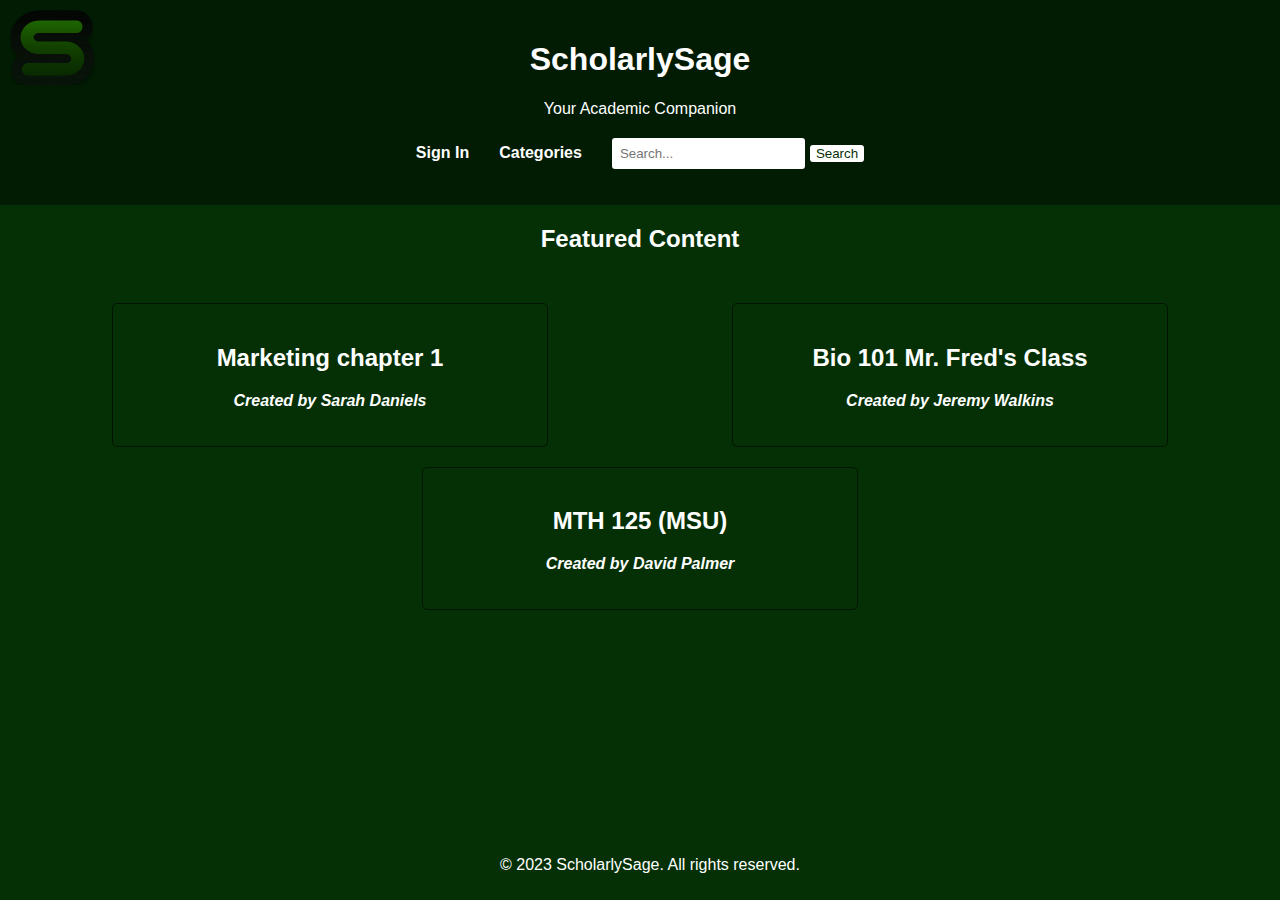
<file: index.html>
<!DOCTYPE html>
<html lang="en">
<head>
    <meta charset="UTF-8">
    <meta name="viewport" content="width=device-width, initial-scale=1.0">
    <link rel="stylesheet" href="styles.css">
    <title>ScholarlySage - Home</title>
</head>
<body>
    <header>
        <a href="index.html">
            <img src="logo.png" alt="ScholarlySage Logo">
        </a>
        <h1>ScholarlySage</h1>
        <p>Your Academic Companion</p>
        <nav>
            <ul>
                <li><a href="signin.html">Sign In</a></li>
                <li><a href="categories.html">Categories</a></li>
                <li>
                    <form>
                        <input type="text" placeholder="Search...">
                        <button type="submit">Search</button>
                    </form>
                </li>
            </ul>
        </nav>
    </header>
    <h2>Featured Content</h2>
    <main>
        <section class="post"><a href="post1.html">
            <h2>Marketing chapter 1</h2>
            <p><em>Created by Sarah Daniels</em></p>
        </a></section>
        <section class="post"><a href="post2.html">
            <h2>Bio 101 Mr. Fred's Class</h2>
            <p><em>Created by Jeremy Walkins</em></p>
        </a></section>
        <section class="post"><a href="post3.html">
            <h2>MTH 125 (MSU)</h2>
            <p><em>Created by David Palmer</em></p>
        </a></section>
    </main>
    <footer>
        <p>&copy; 2023 ScholarlySage. All rights reserved.</p>
    </footer>
</body>
</html>
</file>
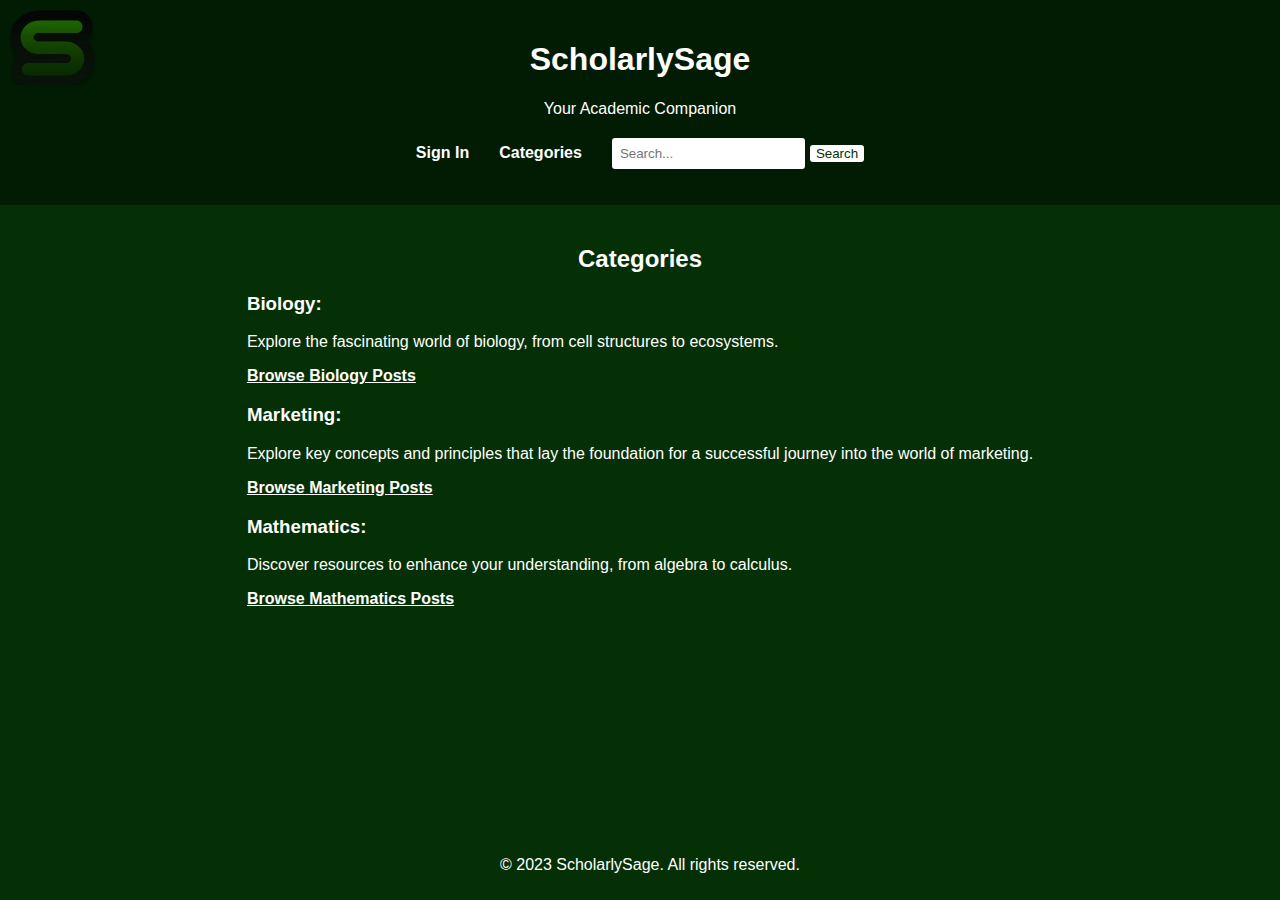
<file: categories.html>
<!DOCTYPE html>
<html lang="en">
<head>
    <meta charset="UTF-8">
    <meta name="viewport" content="width=device-width, initial-scale=1.0">
    <link rel="stylesheet" href="styles.css">
    <title>ScholarlySage - Categories</title>
</head>
<body>
    <header>
        <a href="index.html">
            <img src="logo.png" alt="ScholarlySage Logo">
        </a>
        <h1>ScholarlySage</h1>
        <p>Your Academic Companion</p>
        <nav>
            <ul>
                <li><a href="signin.html">Sign In</a></li>
                <li><a href="categories.html">Categories</a></li>
                <li>
                    <form>
                        <input type="text" placeholder="Search...">
                        <button type="submit">Search</button>
                    </form>
                </li>
            </ul>
        </nav>
    </header>
    <main>
        <section>
            <h2>Categories</h2>  
            <div class="category">
                <h3>Biology:</h3>
                <p>Explore the fascinating world of biology, from cell structures to ecosystems.</p>
                <a href="post2.html"><u>Browse Biology Posts</u></a>
            </div>
            <div class="category">
                <h3>Marketing:</h3>
                <p>Explore key concepts and principles that lay the foundation for a successful journey into the world of marketing.</p>
                <a href="post1.html"><u>Browse Marketing Posts</u></a>
            </div>
            <div class="category">
                <h3>Mathematics:</h3>
                <p>Discover resources to enhance your understanding, from algebra to calculus.</p>
                <a href="post3.html"><u>Browse Mathematics Posts</u></a>
            </div>
        </section>
    </main>
    <footer>
        <p>&copy; 2023 ScholarlySage. All rights reserved.</p>
    </footer>
</body>
</html>
</file>
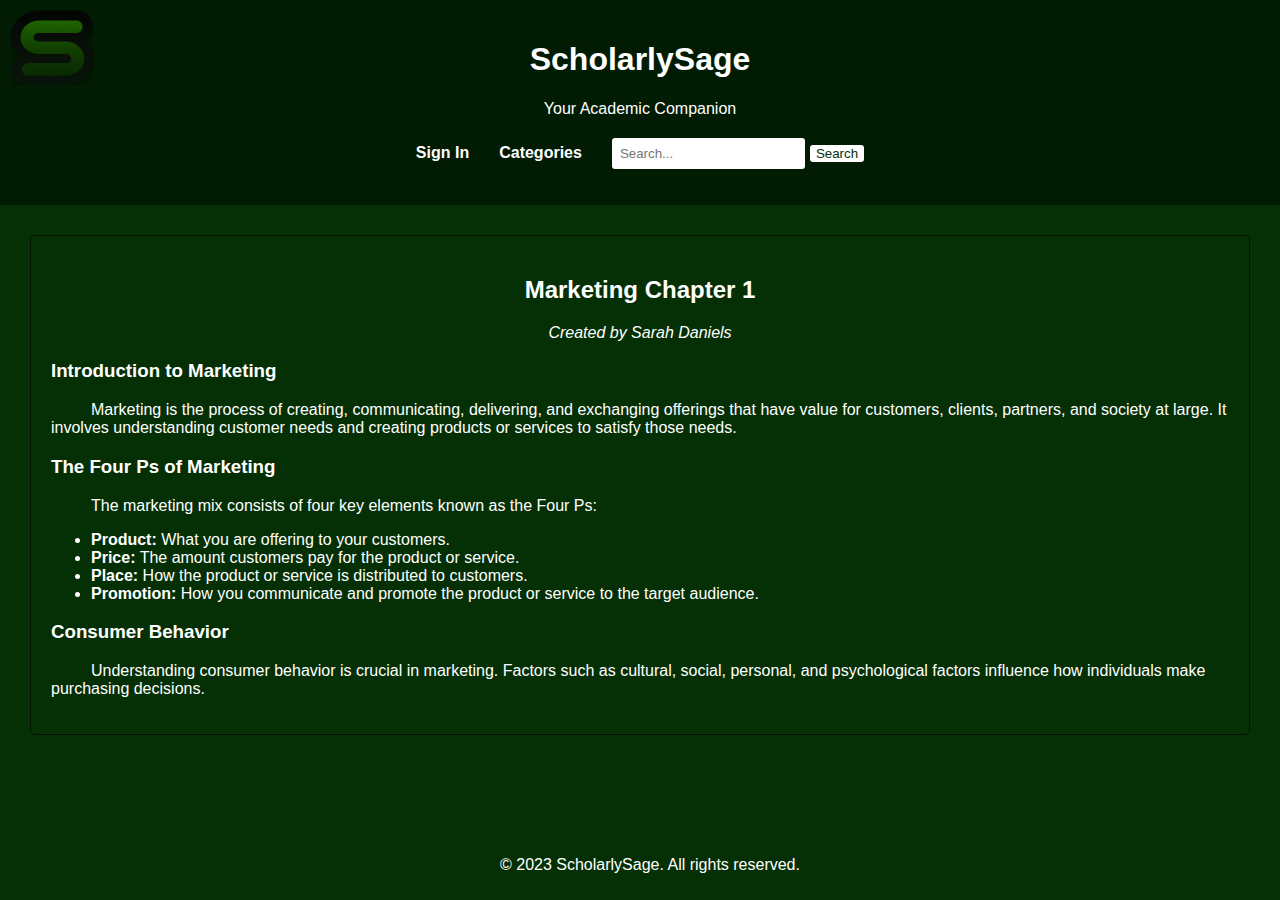
<file: post1.html>
<!DOCTYPE html>
<html lang="en">
<head>
    <meta charset="UTF-8">
    <meta name="viewport" content="width=device-width, initial-scale=1.0">
    <link rel="stylesheet" href="styles.css">
    <title>Featured Post 1</title>
</head>
<body>
    <header>
        <a href="index.html">
            <img src="logo.png" alt="ScholarlySage Logo">
        </a>
        <h1>ScholarlySage</h1>
        <p>Your Academic Companion</p>
        <nav>
            <ul>
                <li><a href="signin.html">Sign In</a></li>
                <li><a href="categories.html">Categories</a></li>
                <li>
                    <form>
                        <input type="text" placeholder="Search...">
                        <button type="submit">Search</button>
                    </form>
                </li>
            </ul>
        </nav>
    </header>
    <main>
        <section>
            <div class="post">
                <h2>Marketing Chapter 1</h2>
                <p><em>Created by Sarah Daniels</em></p>
                <div class="post-content">
                    <h3>Introduction to Marketing</h3>
                    <p>Marketing is the process of creating, communicating, delivering, and exchanging offerings that have value for customers, clients, partners, and society at large. It involves understanding customer needs and creating products or services to satisfy those needs.</p>
                    <h3>The Four Ps of Marketing</h3>
                    <p>The marketing mix consists of four key elements known as the Four Ps:</p>
                    <ul>
                        <li><strong>Product:</strong> What you are offering to your customers.</li>
                        <li><strong>Price:</strong> The amount customers pay for the product or service.</li>
                        <li><strong>Place:</strong> How the product or service is distributed to customers.</li>
                        <li><strong>Promotion:</strong> How you communicate and promote the product or service to the target audience.</li>
                    </ul>
                    <h3>Consumer Behavior</h3>
                    <p>Understanding consumer behavior is crucial in marketing. Factors such as cultural, social, personal, and psychological factors influence how individuals make purchasing decisions.</p>
                </div>
            </div>
        </section>
    </main>
    <footer>
        <p>&copy; 2023 ScholarlySage. All rights reserved.</p>
    </footer>
</body>
</html>
</file>
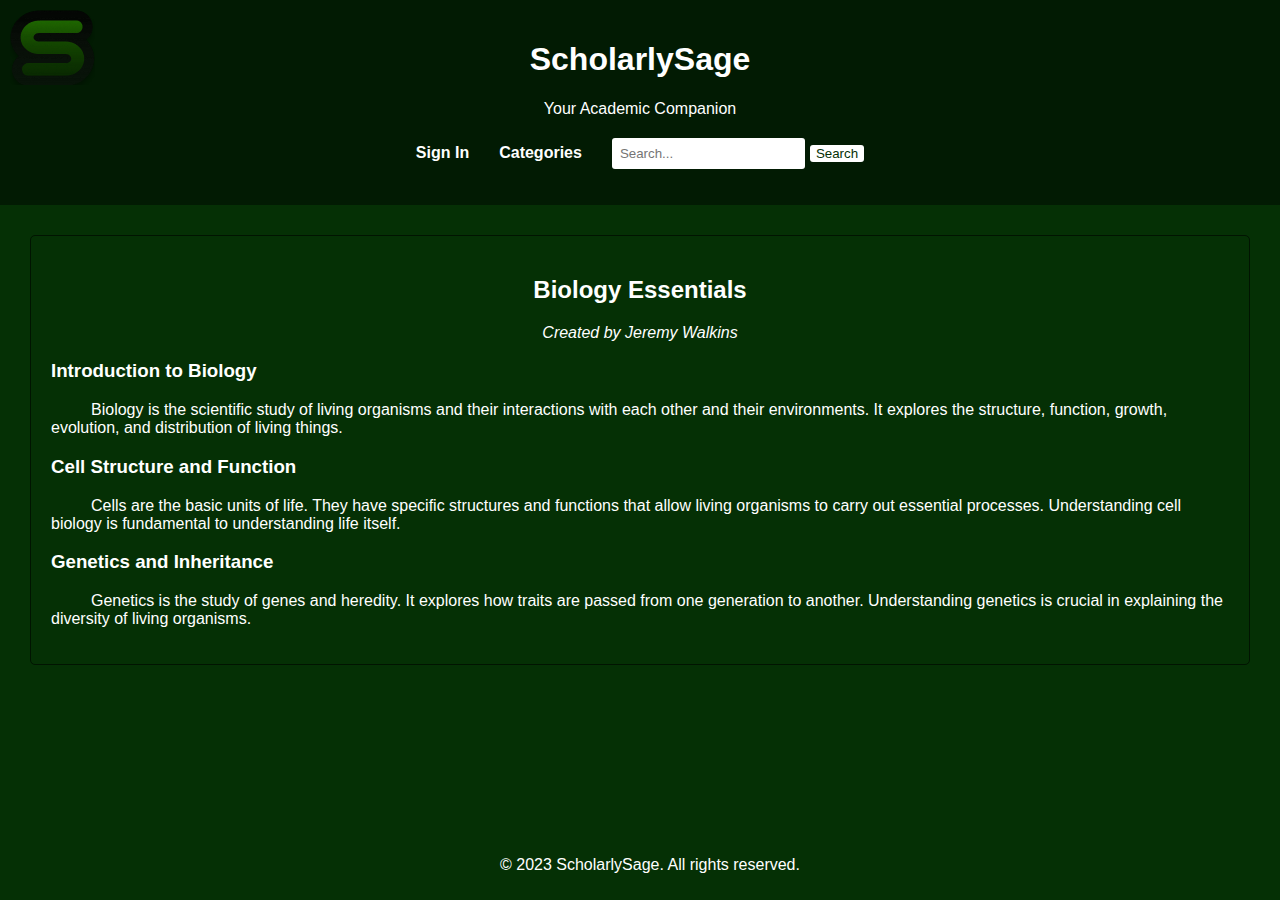
<file: post2.html>
<!DOCTYPE html>
<html lang="en">
<head>
    <meta charset="UTF-8">
    <meta name="viewport" content="width=device-width, initial-scale=1.0">
    <link rel="stylesheet" href="styles.css">
    <title>Featured Post 2</title>
</head>
<body>
    <header>
        <a href="index.html">
            <img src="logo.png" alt="ScholarlySage Logo">
        </a>
        <h1>ScholarlySage</h1>
        <p>Your Academic Companion</p>
        <nav>
            <ul>
                <li><a href="signin.html">Sign In</a></li>
                <li><a href="categories.html">Categories</a></li>
                <li>
                    <form>
                        <input type="text" placeholder="Search...">
                        <button type="submit">Search</button>
                    </form>
                </li>
            </ul>
        </nav>
    </header>
    <main>
        <section>
            <div class="post">
                <h2>Biology Essentials</h2>
                <p><em>Created by Jeremy Walkins</em></p>
                <div class="post-content">
                    <h3>Introduction to Biology</h3>
                    <p>Biology is the scientific study of living organisms and their interactions with each other and their environments. It explores the structure, function, growth, evolution, and distribution of living things.</p>
                    <h3>Cell Structure and Function</h3>
                    <p>Cells are the basic units of life. They have specific structures and functions that allow living organisms to carry out essential processes. Understanding cell biology is fundamental to understanding life itself.</p>
                    <h3>Genetics and Inheritance</h3>
                    <p>Genetics is the study of genes and heredity. It explores how traits are passed from one generation to another. Understanding genetics is crucial in explaining the diversity of living organisms.</p>
                </div>
            </div>
        </section>
    </main>
    <footer>
        <p>&copy; 2023 ScholarlySage. All rights reserved.</p>
    </footer>
</body>
</html>
</file>
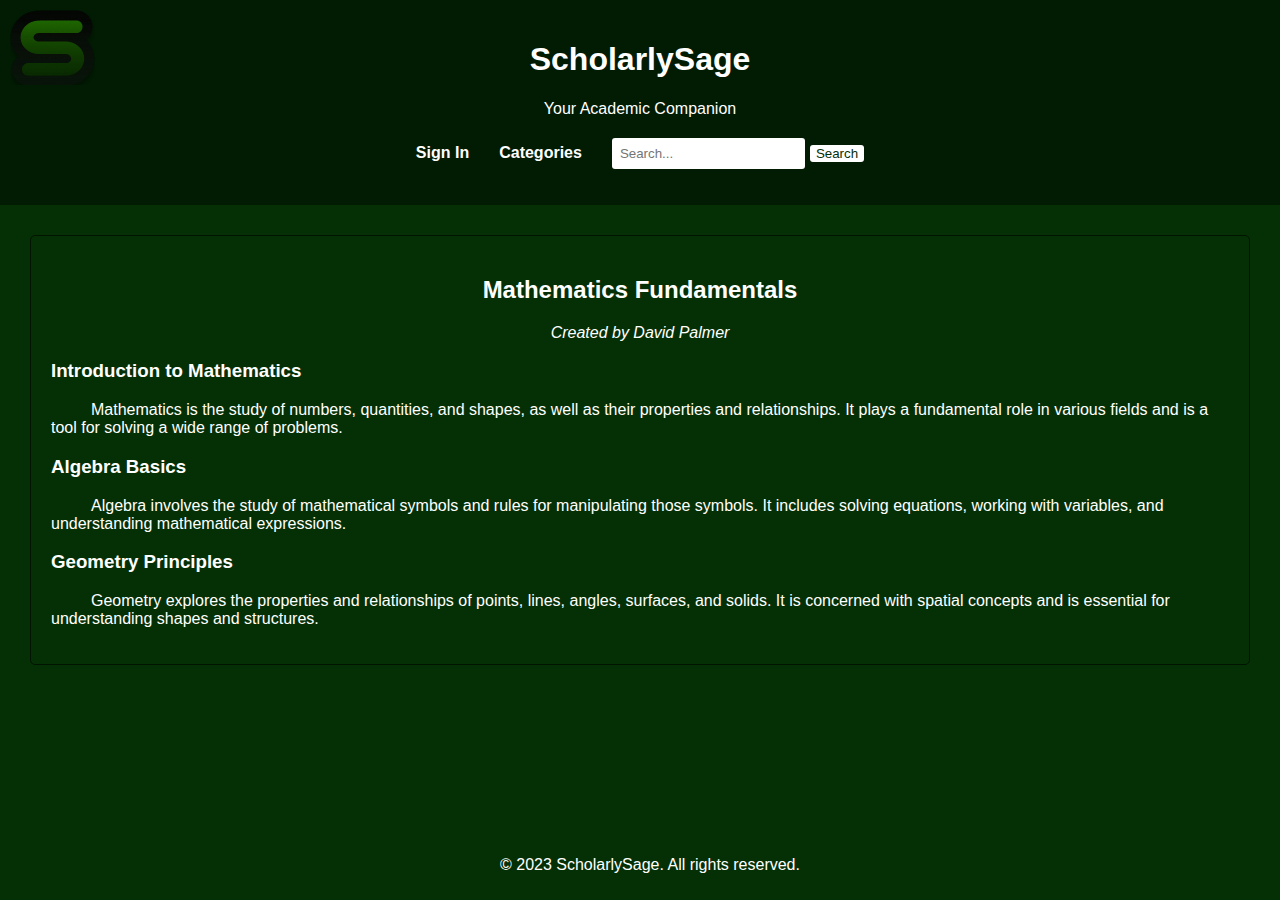
<file: post3.html>
<!DOCTYPE html>
<html lang="en">
<head>
    <meta charset="UTF-8">
    <meta name="viewport" content="width=device-width, initial-scale=1.0">
    <link rel="stylesheet" href="styles.css">
    <title>Featured Post 3</title>
</head>
<body>
    <header>
        <a href="index.html">
            <img src="logo.png" alt="ScholarlySage Logo">
        </a>
        <h1>ScholarlySage</h1>
        <p>Your Academic Companion</p>
        <nav>
            <ul>
                <li><a href="signin.html">Sign In</a></li>
                <li><a href="categories.html">Categories</a></li>
                <li>
                    <form>
                        <input type="text" placeholder="Search...">
                        <button type="submit">Search</button>
                    </form>
                </li>
            </ul>
        </nav>
    </header>
    <main>
        <section>
            <div class="post">
                <h2>Mathematics Fundamentals</h2>
                <p><em>Created by David Palmer</em></p>
                <div class="post-content">
                    <h3>Introduction to Mathematics</h3>
                    <p>Mathematics is the study of numbers, quantities, and shapes, as well as their properties and relationships. It plays a fundamental role in various fields and is a tool for solving a wide range of problems.</p>
                    <h3>Algebra Basics</h3>
                    <p>Algebra involves the study of mathematical symbols and rules for manipulating those symbols. It includes solving equations, working with variables, and understanding mathematical expressions.</p>
                    <h3>Geometry Principles</h3>
                    <p>Geometry explores the properties and relationships of points, lines, angles, surfaces, and solids. It is concerned with spatial concepts and is essential for understanding shapes and structures.</p>
                </div>
            </div>
        </section>
    </main>
    <footer>
        <p>&copy; 2023 ScholarlySage. All rights reserved.</p>
    </footer>
</body>
</html>
</file>
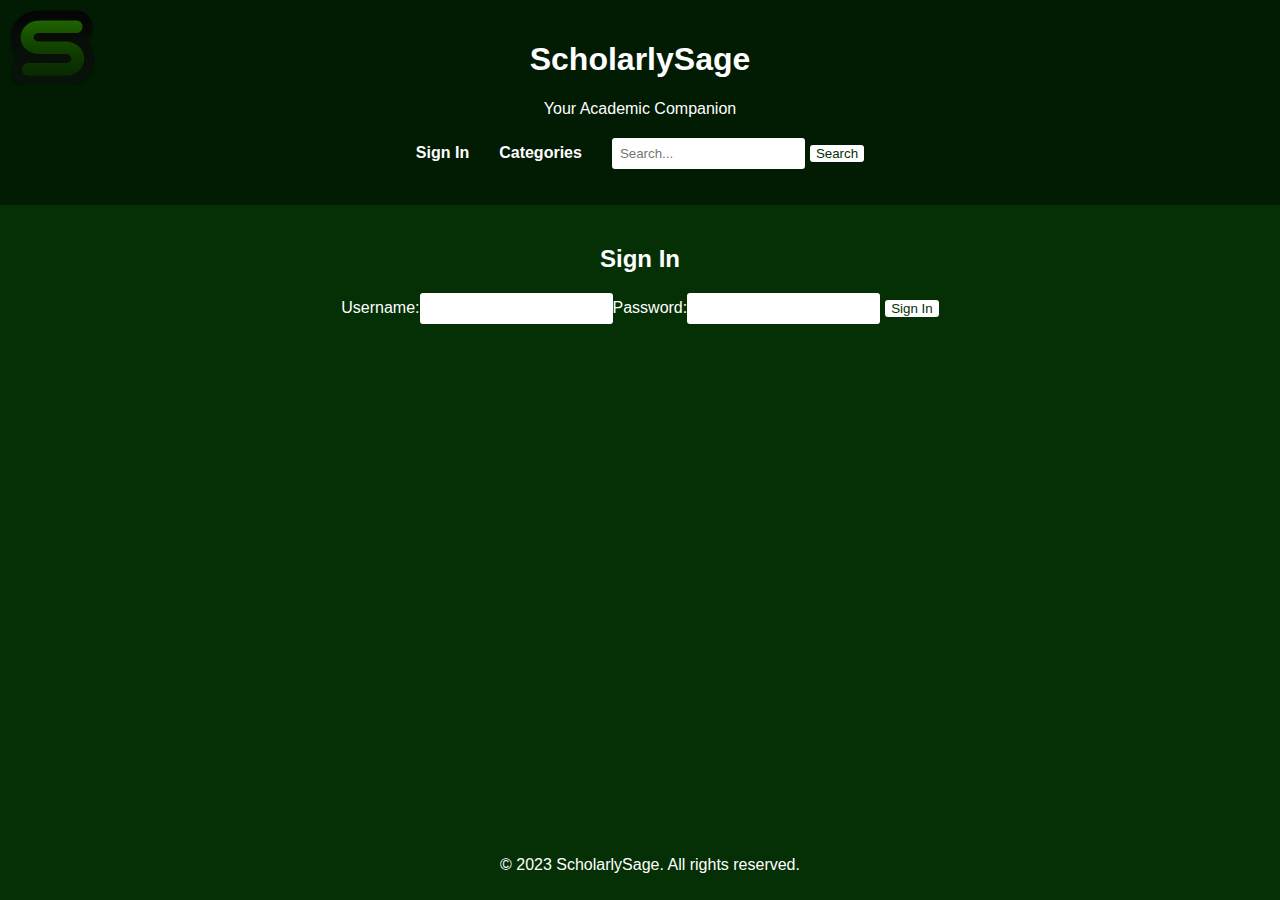
<file: signin.html>
<!DOCTYPE html>
<html lang="en">
<head>
    <meta charset="UTF-8">
    <meta name="viewport" content="width=device-width, initial-scale=1.0">
    <link rel="stylesheet" href="styles.css">
    <title>ScholarlySage - Sign in</title>
</head>
<body>
    <header>
        <a href="index.html">
            <img src="logo.png" alt="ScholarlySage Logo">
        </a>
        <h1>ScholarlySage</h1>
        <p>Your Academic Companion</p>
        <nav>
            <ul>
                <li><a href="signin.html">Sign In</a></li>
                <li><a href="categories.html">Categories</a></li>
                <li>
                    <form>
                        <input type="text" placeholder="Search...">
                        <button type="submit">Search</button>
                    </form>
                </li>
            </ul>
        </nav>
    </header>
    <main>
        <section>
            <h2>Sign In</h2>
            <form>
                <label>Username:</label>
                <input type="text">
                <label>Password:</label>
                <input type="password">
                <button>Sign In</button>
            </form>
        </section>
    </main>
    <footer>
        <p>&copy; 2023 ScholarlySage. All rights reserved.</p>
    </footer>
</body>
</html>
</file>
<file: styles.css>
body {
    font-family: 'Arial', sans-serif;
    margin: 0;
    padding: 0;
    box-sizing: border-box;
    background-color: #053005;
}

header {
    background-color: #021b03;
    color: #fff;
    text-align: center;
    padding: 20px;
    position: sticky;
    top: 0;
}

header img {
    position: absolute;
    top: 10px;
    left: 10px;
    max-width: 100px;
}

nav {
    margin-top: 20px;
}

nav ul {
    list-style: none;
    padding: 0;
    display: flex;
    justify-content: center;
    align-items: center;
}

nav ul li {
    margin: 0 15px;
}

nav a {
    text-decoration: none;
    color: #fff;
    font-weight: bold;
}

form {
    display: flex;
    align-items: center;
}

h2{
    text-align: center;
    color: #fff;
    font-weight: bold;
}

main {
    display: flex;
    justify-content: space-around;
    align-items: stretch;
    flex-wrap: wrap;
    padding: 20px;
    text-align: center;
}
section {
    color: #fff;
}


section a {
    text-decoration: none;
    color: #fff;
    font-weight: bold;
}

.post {
    flex: 0 0 calc(33.33% - 20px);
    margin: 10px;
    padding: 20px;
    border: 1px solid #011401;
    border-radius: 5px;
    background-color: #053005;
}

.post-content {
    text-align: left;
}

.post-content p {
    text-indent: 40px;
}

.category {
    text-align: left;
}

input[type="text"],
input[type="password"] {
    padding: 8px;
    border: none;
    border-radius: 3px;
}

button {
    background-color: #fff;
    color: #053005;
    border: none;
    border-radius: 3px;
    margin-left: 5px;
    cursor: pointer;
}

footer {
    background-color: #053005;
    color: #fff;
    text-align: center;
    padding: 10px;
    position: fixed;
    bottom: 0;
    width: 100%;
}
</file>
